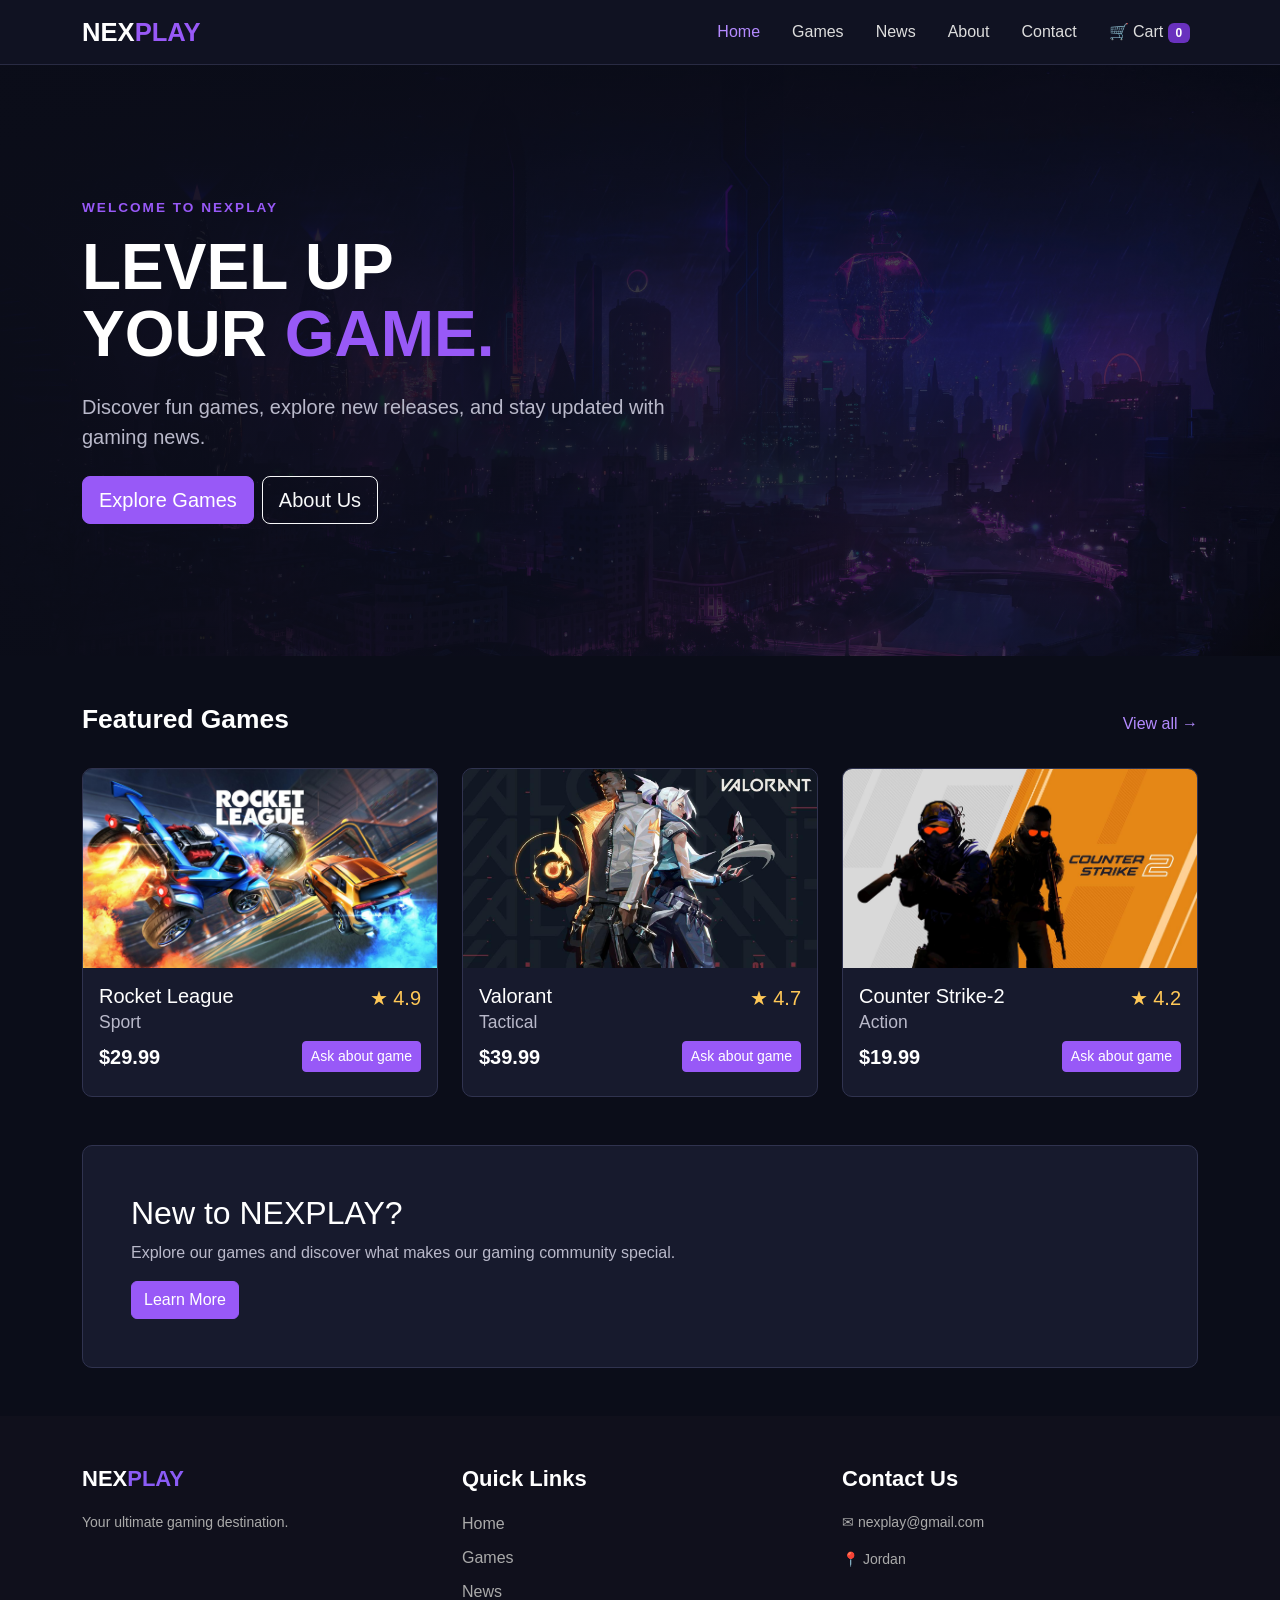
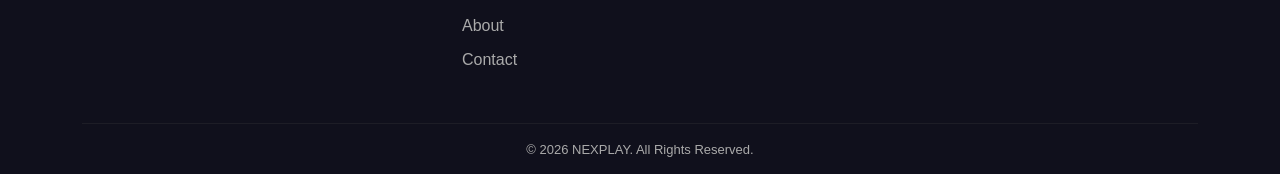
<file: index.html>
<!doctype html>
<html lang="en">
  <head>
    <meta charset="UTF-8" />
    <meta name="viewport" content="width=device-width, initial-scale=1" />
    <title>Home | NEXPLAY</title>
    <link
      href="https://cdn.jsdelivr.net/npm/bootstrap@5.3.3/dist/css/bootstrap.min.css"
      rel="stylesheet"
    />
    <link rel="stylesheet" href="css/style.css" />
  </head>
  <body>
    <header>
      <nav class="navbar navbar-expand-lg navbar-dark site-nav">
        <div class="container">
          <a class="navbar-brand fw-bold" href="index.html"
            >NEX<span>PLAY</span></a
          ><button
            class="navbar-toggler"
            type="button"
            data-bs-toggle="collapse"
            data-bs-target="#siteMenu"
            aria-controls="siteMenu"
            aria-expanded="false"
            aria-label="Toggle navigation"
          >
            <span class="navbar-toggler-icon"></span>
          </button>
          <div class="collapse navbar-collapse" id="siteMenu">
            <ul class="navbar-nav ms-auto gap-lg-3">
              <li class="nav-item">
                <a class="nav-link active" href="index.html">Home</a>
              </li>
              <li class="nav-item">
                <a class="nav-link" href="games.html">Games</a>
              </li>
              <li class="nav-item">
                <a class="nav-link" href="news.html">News</a>
              </li>
              <li class="nav-item">
                <a class="nav-link" href="about.html">About</a>
              </li>
              <li class="nav-item">
                <a class="nav-link" href="contact.html">Contact</a>
              </li>
              <li class="nav-item">
                <a class="nav-link" href="cart.html"><span aria-hidden="true">🛒</span> Cart <span id="cartCount" class="badge cart-badge" aria-live="polite">0</span></a>
              </li>
            </ul>
          </div>
        </div>
      </nav>
    </header>
    <main>
      <section class="hero">
        <div class="container py-5">
          <div class="row align-items-center min-vh-50">
            <div class="col-lg-7 py-5">
              <p class="eyebrow">WELCOME TO NEXPLAY</p>
              <h1 class="display-3 fw-bold">
                LEVEL UP<br />YOUR <span class="purple">GAME.</span>
              </h1>
              <p class="lead muted my-4">
                Discover fun games, explore new releases, and stay updated with
                gaming news.
              </p>
              <a class="btn btn-purple btn-lg me-2" href="games.html"
                >Explore Games</a
              ><a class="btn btn-outline-light btn-lg" href="about.html"
                >About Us</a
              >
            </div>
          </div>
        </div>
      </section>
      <section class="container py-5">
        <div class="section-heading">
          <h2>Featured Games</h2>
          <a href="games.html">View all →</a>
        </div>
        <div class="row g-4">
          <div class="col-sm-6 col-lg-4">
            <h5 class="card game-card h-100">
              <img
                src="images/rocket league.jpeg"
                class="card-img-top"
                alt="Rocket League"
              />
              <div class="card-body">
                <div class="d-flex justify-content-between align-items-center">
                  <h3 class="h5 card-title mb-1">Rocket League</h3>
                  <span class="rating">★ 4.9</span>
                </div>
                <p class="muted small mb-2">Sport</p>
                <div class="d-flex justify-content-between align-items-center">
                  <strong>$29.99</strong
                  ><a href="contact.html" class="btn btn-sm btn-purple"
                    >Ask about game</a
                  >
                </div>
              </div>
            </h5>
          </div>
          <div class="col-sm-6 col-lg-4">
            <h5 class="card game-card h-100">
              <img
                src="images/valorant.jpeg"
                class="card-img-top"
                alt="Valorant"
              />
              <div class="card-body">
                <div class="d-flex justify-content-between align-items-center">
                  <h3 class="h5 card-title mb-1">Valorant</h3>
                  <span class="rating">★ 4.7</span>
                </div>
                <p class="muted small mb-2">Tactical</p>
                <div class="d-flex justify-content-between align-items-center">
                  <strong>$39.99</strong
                  ><a href="contact.html" class="btn btn-sm btn-purple"
                    >Ask about game</a
                  >
                </div>
              </div>
            </h5>
          </div>
          <div class="col-sm-6 col-lg-4">
            <h5 class="card game-card h-100">
              <img
                src="images/Cs-2.jpeg"
                class="card-img-top"
                alt="Counter Strike-2"
              />
              <div class="card-body">
                <div class="d-flex justify-content-between align-items-center">
                  <h3 class="h5 card-title mb-1">Counter Strike-2</h3>
                  <span class="rating">★ 4.2</span>
                </div>
                <p class="muted small mb-2">Action</p>
                <div class="d-flex justify-content-between align-items-center">
                  <strong>$19.99</strong
                  ><a href="contact.html" class="btn btn-sm btn-purple"
                    >Ask about game</a
                  >
                </div>
              </div>
            </h5>
          </div>
        </div>
      </section>
      <section class="container pb-5">
        <div class="info-banner p-4 p-md-5">
          <h2>New to NEXPLAY?</h2>
          <p class="muted">
            Explore our games and discover what makes our gaming community
            special.
          </p>
          <a class="btn btn-purple" href="about.html">Learn More</a>
        </div>
      </section>
    </main>
    <footer class="footer">
      <div class="container">
        <div class="row gy-4">
          <div class="col-md-4">
            <h3>NEX<span>PLAY</span></h3>
            <p>Your ultimate gaming destination.</p>

            <div class="social-icons">
              <a href="#" aria-label="Facebook">
                <i class="fa-brands fa-facebook-f"></i>
              </a>
              <a href="#" aria-label="Instagram">
                <i class="fa-brands fa-instagram"></i>
              </a>
              <a href="#" aria-label="YouTube">
                <i class="fa-brands fa-youtube"></i>
              </a>
            </div>
          </div>

          <div class="col-md-4">
            <h3>Quick Links</h3>
            <ul>
              <li><a href="index.html">Home</a></li>
              <li><a href="games.html">Games</a></li>
              <li><a href="news.html">News</a></li>
              <li><a href="about.html">About</a></li>
              <li><a href="contact.html">Contact</a></li>
            </ul>
          </div>

          <div class="col-md-4">
            <h3>Contact Us</h3>
            <p>✉ nexplay@gmail.com</p>
            <p>📍 Jordan</p>
          </div>
        </div>
        <hr />
        <p class="copyright">© 2026 NEXPLAY. All Rights Reserved.</p>
      </div>
    </footer>
    <script src="https://cdn.jsdelivr.net/npm/bootstrap@5.3.3/dist/js/bootstrap.bundle.min.js"></script>
    <script src="js/cart.js"></script>
  </body>
</html>
</file>
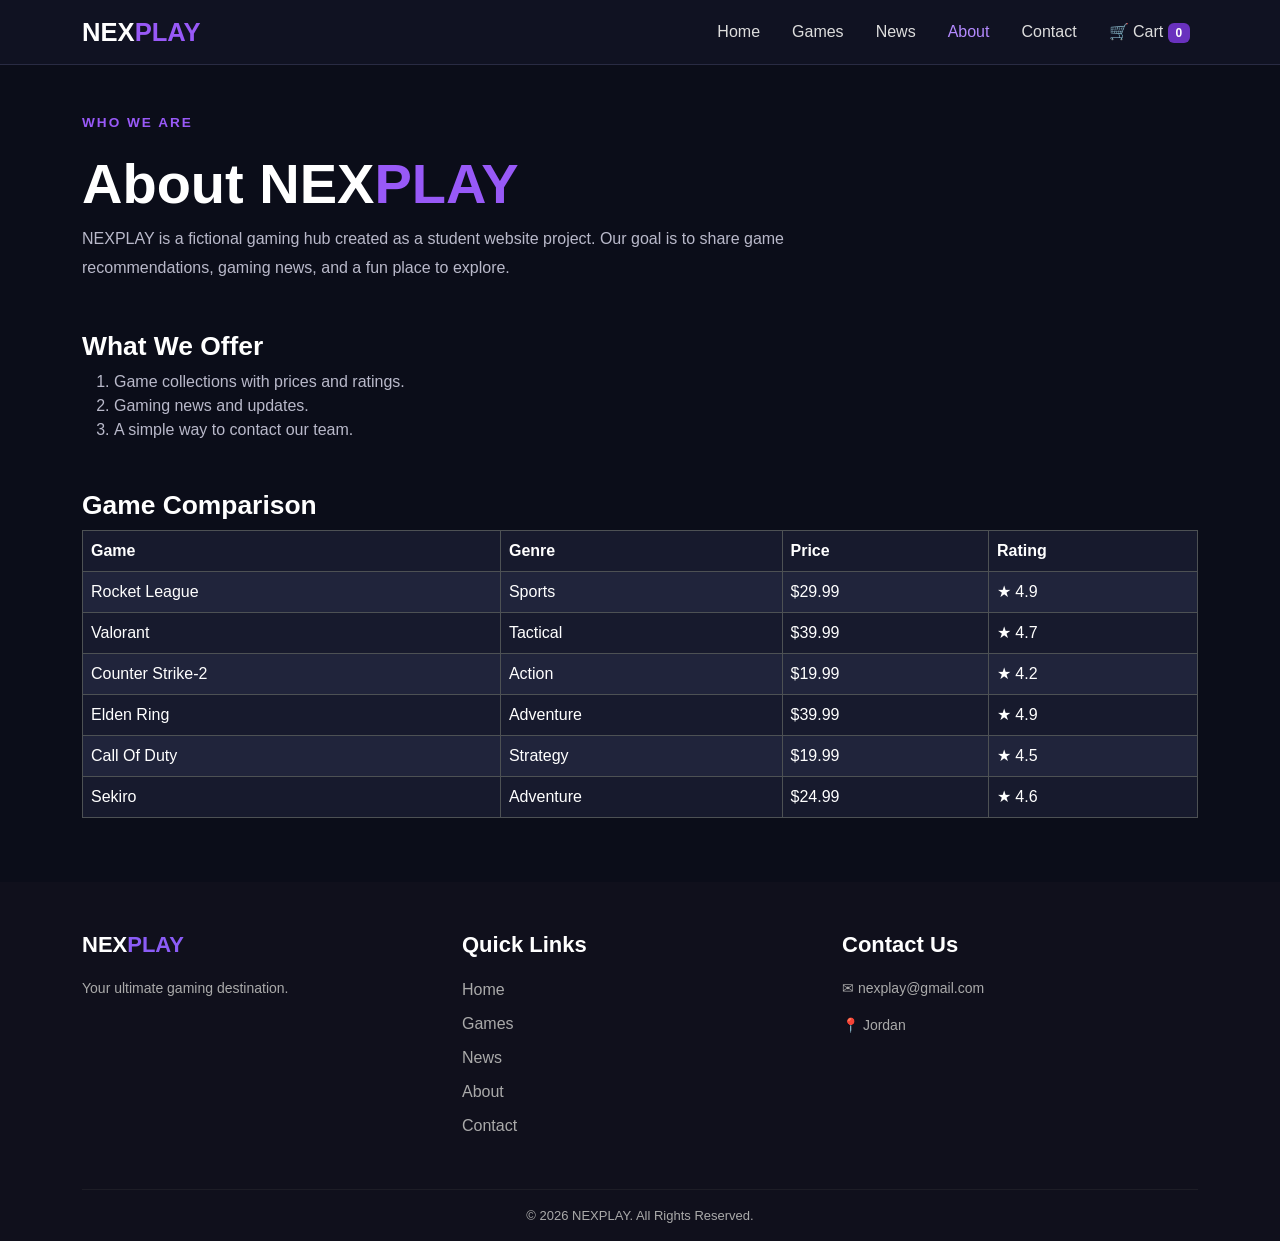
<file: about.html>
<!doctype html>
<html lang="en">
  <head>
    <meta charset="UTF-8" />
    <meta name="viewport" content="width=device-width, initial-scale=1" />
    <title>About | NEXPLAY</title>
    <link
      href="https://cdn.jsdelivr.net/npm/bootstrap@5.3.3/dist/css/bootstrap.min.css"
      rel="stylesheet"
    />
    <link rel="stylesheet" href="css/style.css" />
  </head>
  <body>
    <header>
      <nav class="navbar navbar-expand-lg navbar-dark site-nav">
        <div class="container">
          <a class="navbar-brand fw-bold" href="index.html"
            >NEX<span>PLAY</span></a
          ><button
            class="navbar-toggler"
            type="button"
            data-bs-toggle="collapse"
            data-bs-target="#siteMenu"
            aria-controls="siteMenu"
            aria-expanded="false"
            aria-label="Toggle navigation"
          >
            <span class="navbar-toggler-icon"></span>
          </button>
          <div class="collapse navbar-collapse" id="siteMenu">
            <ul class="navbar-nav ms-auto gap-lg-3">
              <li class="nav-item">
                <a class="nav-link" href="index.html">Home</a>
              </li>
              <li class="nav-item">
                <a class="nav-link" href="games.html">Games</a>
              </li>
              <li class="nav-item">
                <a class="nav-link" href="news.html">News</a>
              </li>
              <li class="nav-item">
                <a class="nav-link active" href="about.html">About</a>
              </li>
              <li class="nav-item">
                <a class="nav-link" href="contact.html">Contact</a>
              </li>
              <li class="nav-item">
                <a class="nav-link" href="cart.html"><span aria-hidden="true">🛒</span> Cart <span id="cartCount" class="badge cart-badge" aria-live="polite">0</span></a>
              </li>
            </ul>
          </div>
        </div>
      </nav>
    </header>
    <main>
      <section class="container py-5">
        <p class="eyebrow">WHO WE ARE</p>
        <h1 class="page-title">About NEX<span class="purple">PLAY</span></h1>
        <p class="muted about-text">
          NEXPLAY is a fictional gaming hub created as a student website
          project. Our goal is to share game recommendations, gaming news, and a
          fun place to explore.
        </p>
        <h2 class="section-title mt-5">What We Offer</h2>
        <ol class="muted">
          <li>Game collections with prices and ratings.</li>
          <li>Gaming news and updates.</li>
          <li>A simple way to contact our team.</li>
        </ol>
        <h2 class="section-title mt-5">Game Comparison</h2>
        <div class="table-responsive">
          <table
            class="table table-dark table-striped table-bordered align-middle"
          >
            <thead>
              <tr>
                <th scope="col">Game</th>
                <th scope="col">Genre</th>
                <th scope="col">Price</th>
                <th scope="col">Rating</th>
              </tr>
            </thead>
            <tbody>
              <tr>
                <td>Rocket League</td>
                <td>Sports</td>
                <td>$29.99</td>
                <td>★ 4.9</td>
              </tr>
              <tr>
                <td>Valorant</td>
                <td>Tactical</td>
                <td>$39.99</td>
                <td>★ 4.7</td>
              </tr>
              <tr>
                <td>Counter Strike-2</td>
                <td>Action</td>
                <td>$19.99</td>
                <td>★ 4.2</td>
              </tr>
              <tr>
                <td>Elden Ring</td>
                <td>Adventure</td>
                <td>$39.99</td>
                <td>★ 4.9</td>
              </tr>
              <tr>
                <td>Call Of Duty</td>
                <td>Strategy</td>
                <td>$19.99</td>
                <td>★ 4.5</td>
              </tr>
              <tr>
                <td>Sekiro</td>
                <td>Adventure</td>
                <td>$24.99</td>
                <td>★ 4.6</td>
              </tr>
            </tbody>
          </table>
        </div>
      </section>
    </main>
    <footer class="footer">
      <div class="container">
        <div class="row gy-4">
          <div class="col-md-4">
            <h3>NEX<span>PLAY</span></h3>
            <p>Your ultimate gaming destination.</p>

            <div class="social-icons">
              <a href="#" aria-label="Facebook">
                <i class="fa-brands fa-facebook-f"></i>
              </a>
              <a href="#" aria-label="Instagram">
                <i class="fa-brands fa-instagram"></i>
              </a>
              <a href="#" aria-label="YouTube">
                <i class="fa-brands fa-youtube"></i>
              </a>
            </div>
          </div>

          <div class="col-md-4">
            <h3>Quick Links</h3>
            <ul>
              <li><a href="index.html">Home</a></li>
              <li><a href="games.html">Games</a></li>
              <li><a href="news.html">News</a></li>
              <li><a href="about.html">About</a></li>
              <li><a href="contact.html">Contact</a></li>
            </ul>
          </div>

          <div class="col-md-4">
            <h3>Contact Us</h3>
            <p>✉ nexplay@gmail.com</p>
            <p>📍 Jordan</p>
          </div>
        </div>
        <hr />
        <p class="copyright">© 2026 NEXPLAY. All Rights Reserved.</p>
      </div>
    </footer>
    <script src="https://cdn.jsdelivr.net/npm/bootstrap@5.3.3/dist/js/bootstrap.bundle.min.js"></script>
    <script src="js/cart.js"></script>
  </body>
</html>
</file>
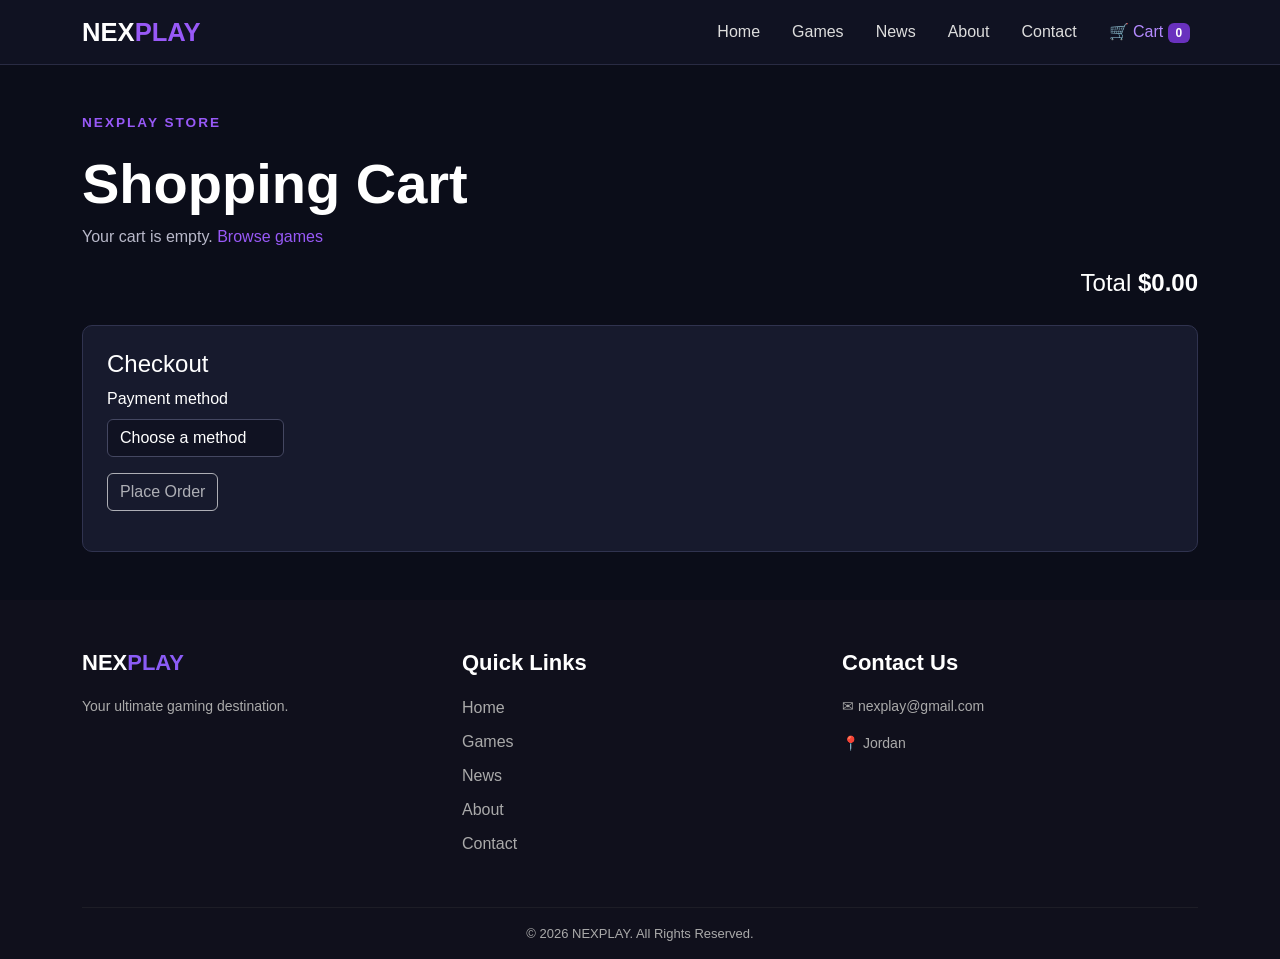
<file: cart.html>
<!doctype html>
<html lang="en">
  <head>
    <meta charset="UTF-8" />
    <meta name="viewport" content="width=device-width, initial-scale=1" />
    <title>Cart | NEXPLAY</title>
    <link
      href="https://cdn.jsdelivr.net/npm/bootstrap@5.3.3/dist/css/bootstrap.min.css"
      rel="stylesheet"
    />
    <link rel="stylesheet" href="css/style.css" />
  </head>
  <body>
    <header>
      <nav class="navbar navbar-expand-lg navbar-dark site-nav">
        <div class="container">
          <a class="navbar-brand fw-bold" href="index.html"
            >NEX<span>PLAY</span></a
          ><button
            class="navbar-toggler"
            type="button"
            data-bs-toggle="collapse"
            data-bs-target="#siteMenu"
            aria-controls="siteMenu"
            aria-expanded="false"
            aria-label="Toggle navigation"
          >
            <span class="navbar-toggler-icon"></span>
          </button>
          <div class="collapse navbar-collapse" id="siteMenu">
            <ul class="navbar-nav ms-auto gap-lg-3">
              <li class="nav-item">
                <a class="nav-link" href="index.html">Home</a>
              </li>
              <li class="nav-item">
                <a class="nav-link" href="games.html">Games</a>
              </li>
              <li class="nav-item">
                <a class="nav-link" href="news.html">News</a>
              </li>
              <li class="nav-item">
                <a class="nav-link" href="about.html">About</a>
              </li>
              <li class="nav-item">
                <a class="nav-link" href="contact.html">Contact</a>
              </li>
              <li class="nav-item">
                <a class="nav-link active" href="cart.html" aria-current="page"><span aria-hidden="true">🛒</span> Cart <span id="cartCount" class="badge cart-badge" aria-live="polite">0</span></a>
              </li>
            </ul>
          </div>
        </div>
      </nav>
    </header>
    <main class="container py-5">
      <p class="eyebrow">NEXPLAY STORE</p>
      <h1 class="page-title">Shopping Cart</h1>
      <p id="emptyCart" class="muted">Your cart is empty. <a class="purple" href="games.html">Browse games</a></p>

      <div class="table-responsive info-card mt-4" id="cartTable" hidden>
        <table class="table table-dark table-striped align-middle mb-0">
          <caption class="visually-hidden">Games in your shopping cart</caption>
          <thead>
            <tr>
              <th scope="col">Game</th>
              <th scope="col">Price</th>
              <th scope="col">Qty</th>
              <th scope="col">Subtotal</th>
              <th scope="col">Action</th>
            </tr>
          </thead>
          <tbody id="cartItems"></tbody>
        </table>
      </div>
      <p class="text-end fs-4 mt-3">Total <strong id="cartTotal" aria-live="polite">$0.00</strong></p>

      <form id="checkoutForm" class="contact-form p-4 mt-4">
        <h2 class="h4">Checkout</h2>
        <label for="paymentMethod" class="form-label">Payment method</label>
        <select id="paymentMethod" class="form-select w-auto mb-3" required>
          <option value="">Choose a method</option>
          <option value="Visa">Visa</option>
          <option value="Mastercard">Mastercard</option>
          <option value="PayPal">PayPal</option>
        </select>
        <button class="btn btn-purple" type="submit" disabled>Place Order</button>
        <p id="orderStatus" class="mt-3 mb-0" role="status"></p>
      </form>
    </main>
    <footer class="footer">
      <div class="container">
        <div class="row gy-4">
          <div class="col-md-4">
            <h3>NEX<span>PLAY</span></h3>
            <p>Your ultimate gaming destination.</p>

            <div class="social-icons">
              <a href="#" aria-label="Facebook">
                <i class="fa-brands fa-facebook-f"></i>
              </a>
              <a href="#" aria-label="Instagram">
                <i class="fa-brands fa-instagram"></i>
              </a>
              <a href="#" aria-label="YouTube">
                <i class="fa-brands fa-youtube"></i>
              </a>
            </div>
          </div>

          <div class="col-md-4">
            <h3>Quick Links</h3>
            <ul>
              <li><a href="index.html">Home</a></li>
              <li><a href="games.html">Games</a></li>
              <li><a href="news.html">News</a></li>
              <li><a href="about.html">About</a></li>
              <li><a href="contact.html">Contact</a></li>
            </ul>
          </div>

          <div class="col-md-4">
            <h3>Contact Us</h3>
            <p>✉ nexplay@gmail.com</p>
            <p>📍 Jordan</p>
          </div>
        </div>
        <hr />
        <p class="copyright">© 2026 NEXPLAY. All Rights Reserved.</p>
      </div>
    </footer>
    <script src="https://cdn.jsdelivr.net/npm/bootstrap@5.3.3/dist/js/bootstrap.bundle.min.js"></script>
    <script src="js/cart.js"></script>
  </body>
</html>
</file>
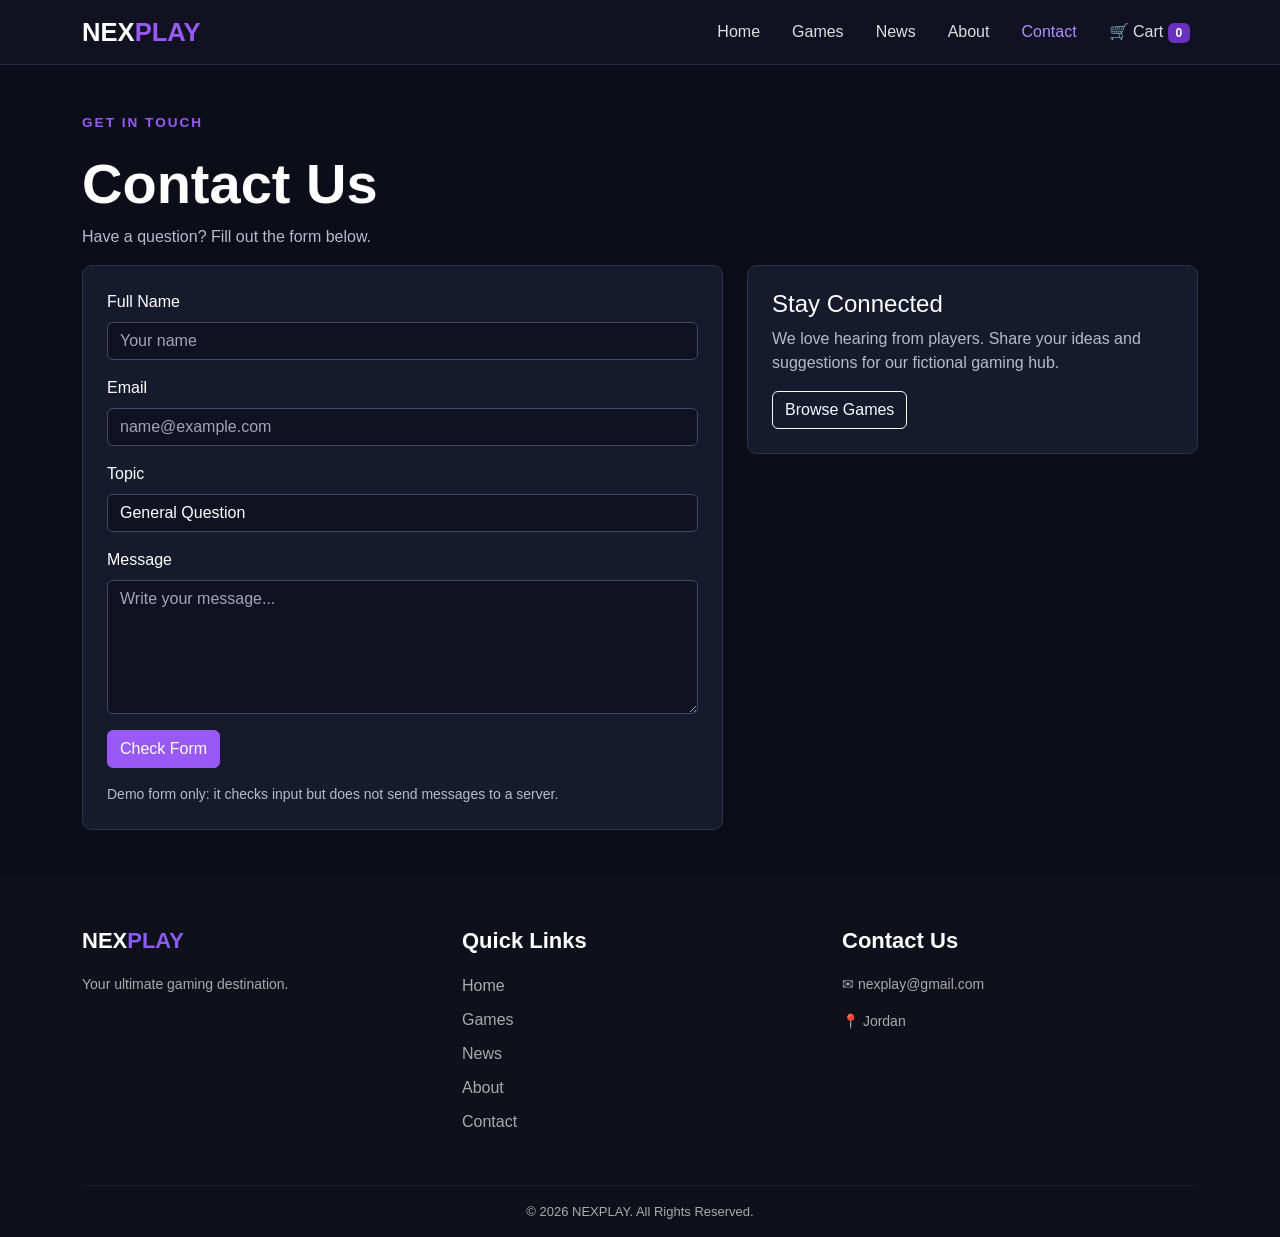
<file: contact.html>
<!doctype html>
<html lang="en">
  <head>
    <meta charset="UTF-8" />
    <meta name="viewport" content="width=device-width, initial-scale=1" />
    <title>Contact | NEXPLAY</title>
    <link
      href="https://cdn.jsdelivr.net/npm/bootstrap@5.3.3/dist/css/bootstrap.min.css"
      rel="stylesheet"
    />
    <link rel="stylesheet" href="css/style.css" />
  </head>
  <body>
    <header>
      <nav class="navbar navbar-expand-lg navbar-dark site-nav">
        <div class="container">
          <a class="navbar-brand fw-bold" href="index.html"
            >NEX<span>PLAY</span></a
          ><button
            class="navbar-toggler"
            type="button"
            data-bs-toggle="collapse"
            data-bs-target="#siteMenu"
            aria-controls="siteMenu"
            aria-expanded="false"
            aria-label="Toggle navigation"
          >
            <span class="navbar-toggler-icon"></span>
          </button>
          <div class="collapse navbar-collapse" id="siteMenu">
            <ul class="navbar-nav ms-auto gap-lg-3">
              <li class="nav-item">
                <a class="nav-link" href="index.html">Home</a>
              </li>
              <li class="nav-item">
                <a class="nav-link" href="games.html">Games</a>
              </li>
              <li class="nav-item">
                <a class="nav-link" href="news.html">News</a>
              </li>
              <li class="nav-item">
                <a class="nav-link" href="about.html">About</a>
              </li>
              <li class="nav-item">
                <a class="nav-link active" href="contact.html">Contact</a>
              </li>
              <li class="nav-item">
                <a class="nav-link" href="cart.html"><span aria-hidden="true">🛒</span> Cart <span id="cartCount" class="badge cart-badge" aria-live="polite">0</span></a>
              </li>
            </ul>
          </div>
        </div>
      </nav>
    </header>
    <main>
      <section class="container py-5">
        <p class="eyebrow">GET IN TOUCH</p>
        <h1 class="page-title">Contact Us</h1>
        <p class="muted">Have a question? Fill out the form below.</p>
        <div class="row">
          <div class="col-lg-7">
            <form class="contact-form p-4" action="#" method="get">
              <div class="mb-3">
                <label for="fullName" class="form-label">Full Name</label
                ><input
                  id="fullName"
                  name="name"
                  type="text"
                  class="form-control"
                  placeholder="Your name"
                  required
                />
              </div>
              <div class="mb-3">
                <label for="email" class="form-label">Email</label
                ><input
                  id="email"
                  name="email"
                  type="email"
                  class="form-control"
                  placeholder="name@example.com"
                  required
                />
              </div>
              <div class="mb-3">
                <label for="topic" class="form-label">Topic</label
                ><select id="topic" name="topic" class="form-select">
                  <option>General Question</option>
                  <option>Game Suggestion</option>
                  <option>Feedback</option>
                </select>
              </div>
              <div class="mb-3">
                <label for="message" class="form-label">Message</label
                ><textarea
                  id="message"
                  name="message"
                  rows="5"
                  class="form-control"
                  placeholder="Write your message..."
                  required
                ></textarea>
              </div>
              <button type="submit" class="btn btn-purple">Check Form</button>
              <p class="muted small mt-3 mb-0">
                Demo form only: it checks input but does not send messages to a
                server.
              </p>
            </form>
          </div>
          <div class="col-lg-5 mt-4 mt-lg-0">
            <div class="info-banner p-4">
              <h2 class="h4">Stay Connected</h2>
              <p class="muted">
                We love hearing from players. Share your ideas and suggestions
                for our fictional gaming hub.
              </p>
              <a href="games.html" class="btn btn-outline-light"
                >Browse Games</a
              >
            </div>
          </div>
        </div>
      </section>
    </main>
    <footer class="footer">
      <div class="container">
        <div class="row gy-4">
          <div class="col-md-4">
            <h3>NEX<span>PLAY</span></h3>
            <p>Your ultimate gaming destination.</p>

            <div class="social-icons">
              <a href="#" aria-label="Facebook">
                <i class="fa-brands fa-facebook-f"></i>
              </a>
              <a href="#" aria-label="Instagram">
                <i class="fa-brands fa-instagram"></i>
              </a>
              <a href="#" aria-label="YouTube">
                <i class="fa-brands fa-youtube"></i>
              </a>
            </div>
          </div>

          <div class="col-md-4">
            <h3>Quick Links</h3>
            <ul>
              <li><a href="index.html">Home</a></li>
              <li><a href="games.html">Games</a></li>
              <li><a href="news.html">News</a></li>
              <li><a href="about.html">About</a></li>
              <li><a href="contact.html">Contact</a></li>
            </ul>
          </div>

          <div class="col-md-4">
            <h3>Contact Us</h3>
            <p>✉ nexplay@gmail.com</p>
            <p>📍 Jordan</p>
          </div>
        </div>
        <hr />
        <p class="copyright">© 2026 NEXPLAY. All Rights Reserved.</p>
      </div>
    </footer>
    <script src="https://cdn.jsdelivr.net/npm/bootstrap@5.3.3/dist/js/bootstrap.bundle.min.js"></script>
    <script src="js/cart.js"></script>
  </body>
</html>
</file>
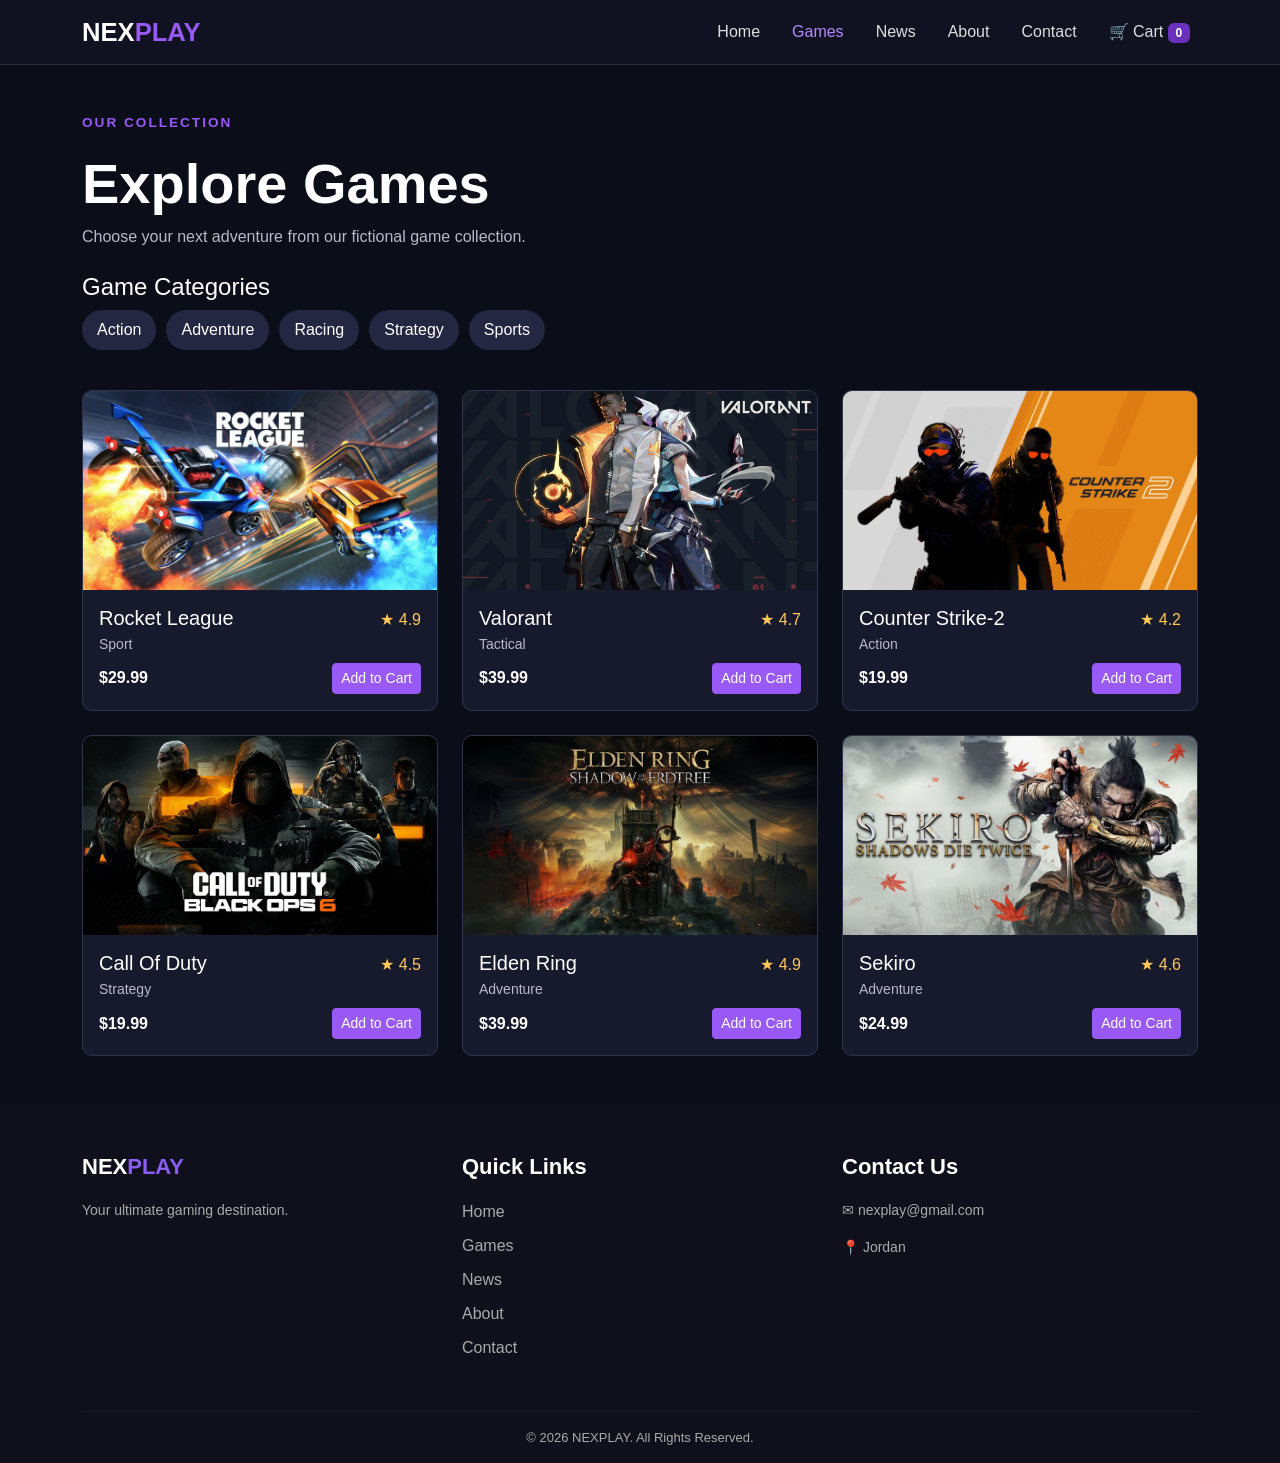
<file: games.html>
<!doctype html>
<html lang="en">
  <head>
    <meta charset="UTF-8" />
    <meta name="viewport" content="width=device-width, initial-scale=1" />
    <title>Games | NEXPLAY</title>
    <link
      href="https://cdn.jsdelivr.net/npm/bootstrap@5.3.3/dist/css/bootstrap.min.css"
      rel="stylesheet"
    />
    <link rel="stylesheet" href="css/style.css" />
  </head>
  <body>
    <header>
      <nav class="navbar navbar-expand-lg navbar-dark site-nav">
        <div class="container">
          <a class="navbar-brand fw-bold" href="index.html"
            >NEX<span>PLAY</span></a
          ><button
            class="navbar-toggler"
            type="button"
            data-bs-toggle="collapse"
            data-bs-target="#siteMenu"
            aria-controls="siteMenu"
            aria-expanded="false"
            aria-label="Toggle navigation"
          >
            <span class="navbar-toggler-icon"></span>
          </button>
          <div class="collapse navbar-collapse" id="siteMenu">
            <ul class="navbar-nav ms-auto gap-lg-3">
              <li class="nav-item">
                <a class="nav-link" href="index.html">Home</a>
              </li>
              <li class="nav-item">
                <a class="nav-link active" href="games.html">Games</a>
              </li>
              <li class="nav-item">
                <a class="nav-link" href="news.html">News</a>
              </li>
              <li class="nav-item">
                <a class="nav-link" href="about.html">About</a>
              </li>
              <li class="nav-item">
                <a class="nav-link" href="contact.html">Contact</a>
              </li>
              <li class="nav-item">
                <a class="nav-link" href="cart.html"><span aria-hidden="true">🛒</span> Cart <span id="cartCount" class="badge cart-badge" aria-live="polite">0</span></a>
              </li>
            </ul>
          </div>
        </div>
      </nav>
    </header>
    <main>
      <section class="container py-5">
        <p class="eyebrow">OUR COLLECTION</p>
        <h1 class="page-title">Explore Games</h1>
        <p class="muted">
          Choose your next adventure from our fictional game collection.
        </p>
        <h2 class="h4 mt-4">Game Categories</h2>
        <ul class="category-list">
          <li>Action</li>
          <li>Adventure</li>
          <li>Racing</li>
          <li>Strategy</li>
          <li>Sports</li>
        </ul>
        <p id="cartNotice" class="visually-hidden" role="status"></p>
        <div class="row g-4 mt-2">
          <div class="col-sm-6 col-lg-4">
            <article class="card game-card h-100">
              <img
                src="images/rocket league.jpeg"
                class="card-img-top"
                alt="Rocket League"
              />
              <div class="card-body">
                <div class="d-flex justify-content-between align-items-center">
                  <h3 class="h5 card-title mb-1">Rocket League</h3>
                  <span class="rating">★ 4.9</span>
                </div>
                <p class="muted small mb-2">Sport</p>
                <div class="d-flex justify-content-between align-items-center">
                  <strong>$29.99</strong>
                  <button type="button" class="btn btn-sm btn-purple" data-game-id="rocket-league" data-price="2999">Add to Cart</button>
                </div>
              </div>
            </article>
          </div>
          <div class="col-sm-6 col-lg-4">
            <article class="card game-card h-100">
              <img
                src="images/valorant.jpeg"
                class="card-img-top"
                alt="Valorant"
              />
              <div class="card-body">
                <div class="d-flex justify-content-between align-items-center">
                  <h3 class="h5 card-title mb-1">Valorant</h3>
                  <span class="rating">★ 4.7</span>
                </div>
                <p class="muted small mb-2">Tactical</p>
                <div class="d-flex justify-content-between align-items-center">
                  <strong>$39.99</strong>
                  <button type="button" class="btn btn-sm btn-purple" data-game-id="valorant" data-price="3999">Add to Cart</button>
                </div>
              </div>
            </article>
          </div>
          <div class="col-sm-6 col-lg-4">
            <article class="card game-card h-100">
              <img
                src="images/Cs-2.jpeg"
                class="card-img-top"
                alt="Counter Strike-2"
              />
              <div class="card-body">
                <div class="d-flex justify-content-between align-items-center">
                  <h3 class="h5 card-title mb-1">Counter Strike-2</h3>
                  <span class="rating">★ 4.2</span>
                </div>
                <p class="muted small mb-2">Action</p>
                <div class="d-flex justify-content-between align-items-center">
                  <strong>$19.99</strong>
                  <button type="button" class="btn btn-sm btn-purple" data-game-id="counter-strike-2" data-price="1999">Add to Cart</button>
                </div>
              </div>
            </article>
          </div>
          <div class="col-sm-6 col-lg-4">
            <article class="card game-card h-100">
              <img
                src="images/cod.jpeg"
                class="card-img-top"
                alt="Call Of Duty"
              />
              <div class="card-body">
                <div class="d-flex justify-content-between align-items-center">
                  <h3 class="h5 card-title mb-1">Call Of Duty</h3>
                  <span class="rating">★ 4.5</span>
                </div>
                <p class="muted small mb-2">Strategy</p>
                <div class="d-flex justify-content-between align-items-center">
                  <strong>$19.99</strong>
                  <button type="button" class="btn btn-sm btn-purple" data-game-id="call-of-duty" data-price="1999">Add to Cart</button>
                </div>
              </div>
            </article>
          </div>
          <div class="col-sm-6 col-lg-4">
            <article class="card game-card h-100">
              <img
                src="images/elden.jpeg"
                class="card-img-top"
                alt="Elden Ring"
              />
              <div class="card-body">
                <div class="d-flex justify-content-between align-items-center">
                  <h3 class="h5 card-title mb-1">Elden Ring</h3>
                  <span class="rating">★ 4.9</span>
                </div>
                <p class="muted small mb-2">Adventure</p>
                <div class="d-flex justify-content-between align-items-center">
                  <strong>$39.99</strong>
                  <button type="button" class="btn btn-sm btn-purple" data-game-id="elden-ring" data-price="3999">Add to Cart</button>
                </div>
              </div>
            </article>
          </div>
          <div class="col-sm-6 col-lg-4">
            <article class="card game-card h-100">
              <img
                src="images/sekiro.jpeg"
                class="card-img-top"
                alt="Sekiro"
              />
              <div class="card-body">
                <div class="d-flex justify-content-between align-items-center">
                  <h3 class="h5 card-title mb-1">Sekiro</h3>
                  <span class="rating">★ 4.6</span>
                </div>
                <p class="muted small mb-2">Adventure</p>
                <div class="d-flex justify-content-between align-items-center">
                  <strong>$24.99</strong>
                  <button type="button" class="btn btn-sm btn-purple" data-game-id="sekiro" data-price="2499">Add to Cart</button>
                </div>
              </div>
            </article>
          </div>
        </div>
      </section>
    </main>
    <footer class="footer">
      <div class="container">
        <div class="row gy-4">
          <div class="col-md-4">
            <h3>NEX<span>PLAY</span></h3>
            <p>Your ultimate gaming destination.</p>

            <div class="social-icons">
              <a href="#" aria-label="Facebook">
                <i class="fa-brands fa-facebook-f"></i>
              </a>
              <a href="#" aria-label="Instagram">
                <i class="fa-brands fa-instagram"></i>
              </a>
              <a href="#" aria-label="YouTube">
                <i class="fa-brands fa-youtube"></i>
              </a>
            </div>
          </div>

          <div class="col-md-4">
            <h3>Quick Links</h3>
            <ul>
              <li><a href="index.html">Home</a></li>
              <li><a href="games.html">Games</a></li>
              <li><a href="news.html">News</a></li>
              <li><a href="about.html">About</a></li>
              <li><a href="contact.html">Contact</a></li>
            </ul>
          </div>

          <div class="col-md-4">
            <h3>Contact Us</h3>
            <p>✉ nexplay@gmail.com</p>
            <p>📍 Jordan</p>
          </div>
        </div>
        <hr />
        <p class="copyright">© 2026 NEXPLAY. All Rights Reserved.</p>
      </div>
    </footer>
    <script src="https://cdn.jsdelivr.net/npm/bootstrap@5.3.3/dist/js/bootstrap.bundle.min.js"></script>
    <script src="js/cart.js"></script>
  </body>
</html>
</file>
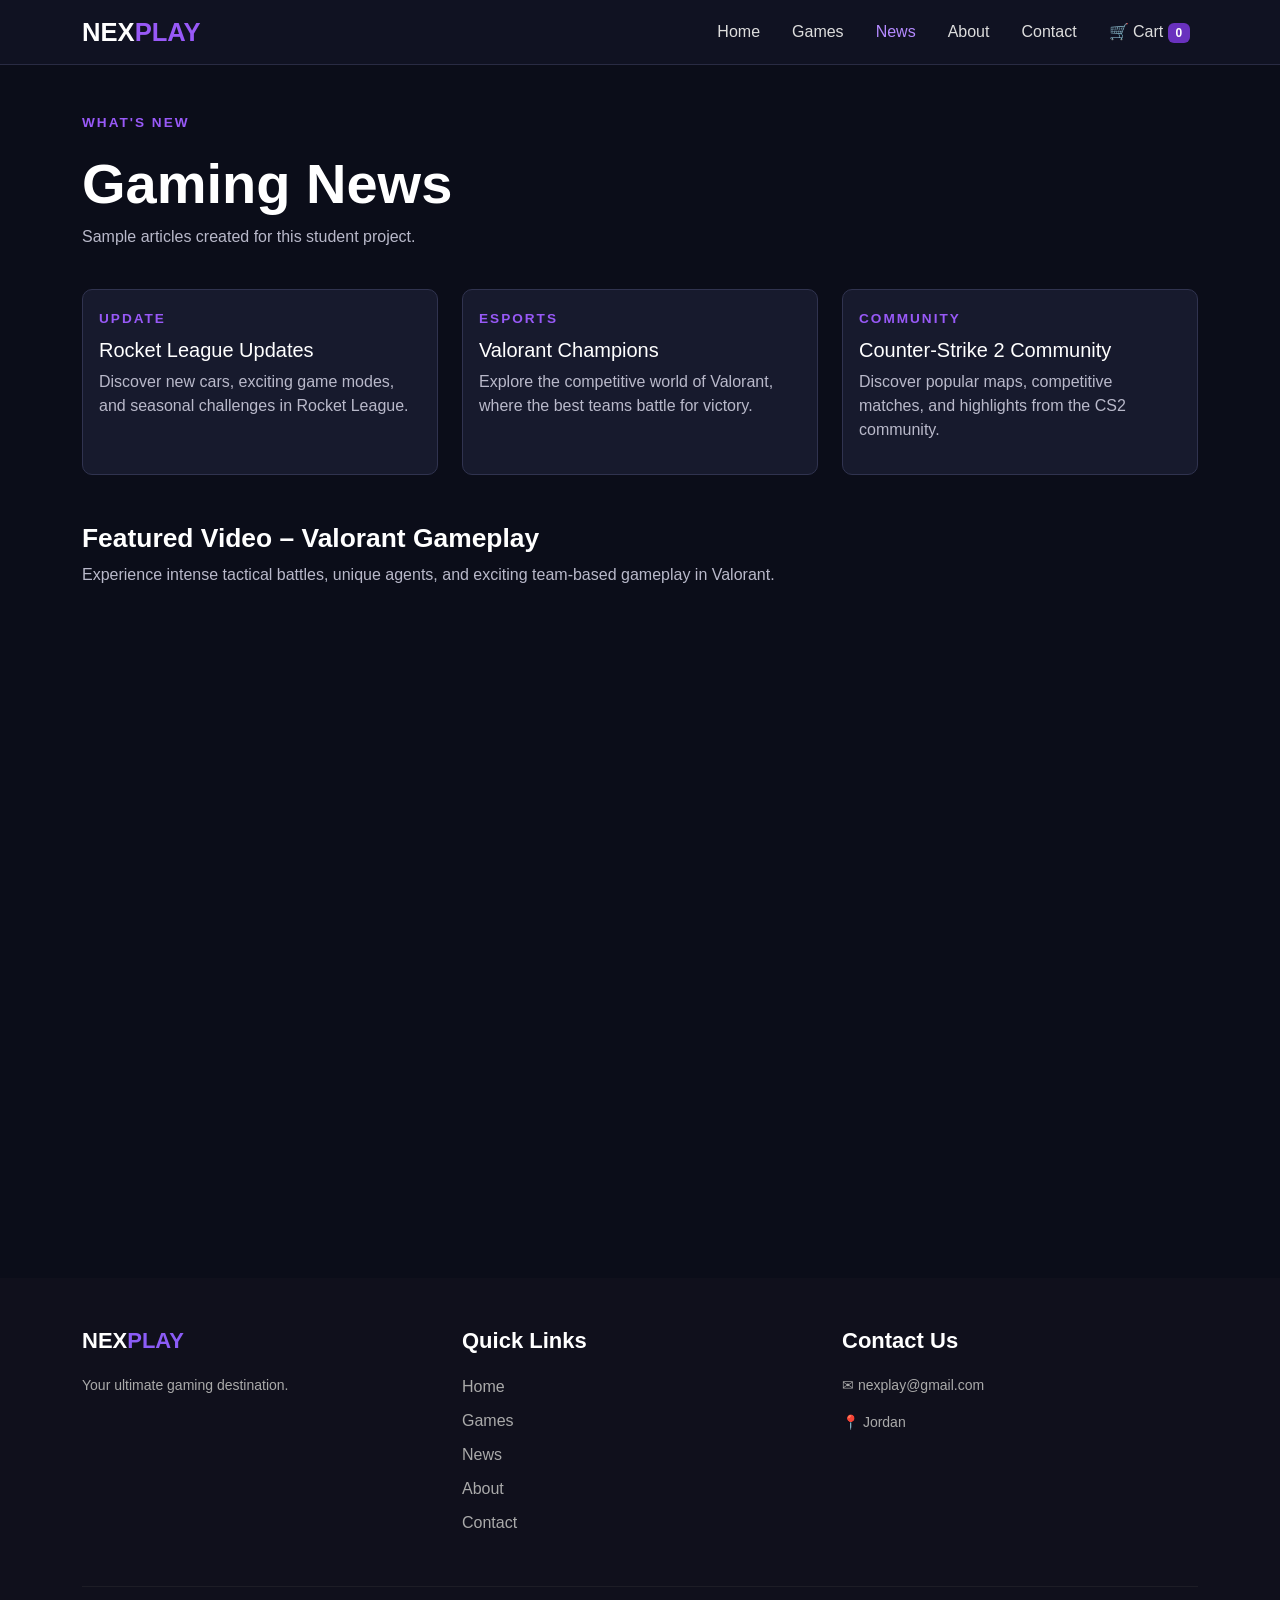
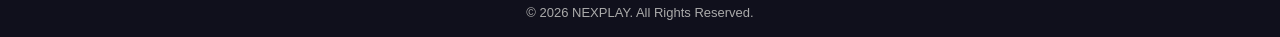
<file: news.html>
<!doctype html>
<html lang="en">
  <head>
    <meta charset="UTF-8" />
    <meta name="viewport" content="width=device-width, initial-scale=1" />
    <title>News | NEXPLAY</title>
    <link
      href="https://cdn.jsdelivr.net/npm/bootstrap@5.3.3/dist/css/bootstrap.min.css"
      rel="stylesheet"
    />
    <link rel="stylesheet" href="css/style.css" />
  </head>
  <body>
    <header>
      <nav class="navbar navbar-expand-lg navbar-dark site-nav">
        <div class="container">
          <a class="navbar-brand fw-bold" href="index.html"
            >NEX<span>PLAY</span></a
          ><button
            class="navbar-toggler"
            type="button"
            data-bs-toggle="collapse"
            data-bs-target="#siteMenu"
            aria-controls="siteMenu"
            aria-expanded="false"
            aria-label="Toggle navigation"
          >
            <span class="navbar-toggler-icon"></span>
          </button>
          <div class="collapse navbar-collapse" id="siteMenu">
            <ul class="navbar-nav ms-auto gap-lg-3">
              <li class="nav-item">
                <a class="nav-link" href="index.html">Home</a>
              </li>
              <li class="nav-item">
                <a class="nav-link" href="games.html">Games</a>
              </li>
              <li class="nav-item">
                <a class="nav-link active" href="news.html">News</a>
              </li>
              <li class="nav-item">
                <a class="nav-link" href="about.html">About</a>
              </li>
              <li class="nav-item">
                <a class="nav-link" href="contact.html">Contact</a>
              </li>
              <li class="nav-item">
                <a class="nav-link" href="cart.html"><span aria-hidden="true">🛒</span> Cart <span id="cartCount" class="badge cart-badge" aria-live="polite">0</span></a>
              </li>
            </ul>
          </div>
        </div>
      </nav>
    </header>
    <main>
      <section class="container py-5">
        <p class="eyebrow">WHAT'S NEW</p>
        <h1 class="page-title">Gaming News</h1>
        <p class="muted">Sample articles created for this student project.</p>
        <div class="row g-4 mt-2">
          <div class="col-md-4">
            <article class="card info-card h-100">
              <div class="card-body">
                <span class="eyebrow">UPDATE</span>
                <h2 class="h5 mt-2">Rocket League Updates</h2>
                <p class="muted">
                  Discover new cars, exciting game modes, and seasonal
                  challenges in Rocket League.
                </p>
              </div>
            </article>
          </div>
          <div class="col-md-4">
            <article class="card info-card h-100">
              <div class="card-body">
                <span class="eyebrow">ESPORTS</span>
                <h2 class="h5 mt-2">Valorant Champions</h2>
                <p class="muted">
                  Explore the competitive world of Valorant, where the best
                  teams battle for victory.
                </p>
              </div>
            </article>
          </div>
          <div class="col-md-4">
            <article class="card info-card h-100">
              <div class="card-body">
                <span class="eyebrow">COMMUNITY</span>
                <h2 class="h5 mt-2">Counter-Strike 2 Community</h2>
                <p class="muted">
                  Discover popular maps, competitive matches, and highlights
                  from the CS2 community.
                </p>
              </div>
            </article>
          </div>
        </div>
        <section class="mt-5">
          <h2 class="section-title">Featured Video – Valorant Gameplay</h2>
          <p class="muted">
            Experience intense tactical battles, unique agents, and exciting
            team-based gameplay in Valorant.
          </p>
          <div class="ratio ratio-16x9">
            <iframe
              src="https://www.youtube.com/embed/h7MYJghRWt0?si=Tx-FB8AIWCDBCcCz"
              title="Valorant Gameplay"
              allowfullscreen
            >
            </iframe>
          </div>
        </section>
      </section>
    </main>
    <footer class="footer">
      <div class="container">
        <div class="row gy-4">
          <div class="col-md-4">
            <h3>NEX<span>PLAY</span></h3>
            <p>Your ultimate gaming destination.</p>

            <div class="social-icons">
              <a href="#" aria-label="Facebook">
                <i class="fa-brands fa-facebook-f"></i>
              </a>
              <a href="#" aria-label="Instagram">
                <i class="fa-brands fa-instagram"></i>
              </a>
              <a href="#" aria-label="YouTube">
                <i class="fa-brands fa-youtube"></i>
              </a>
            </div>
          </div>

          <div class="col-md-4">
            <h3>Quick Links</h3>
            <ul>
              <li><a href="index.html">Home</a></li>
              <li><a href="games.html">Games</a></li>
              <li><a href="news.html">News</a></li>
              <li><a href="about.html">About</a></li>
              <li><a href="contact.html">Contact</a></li>
            </ul>
          </div>

          <div class="col-md-4">
            <h3>Contact Us</h3>
            <p>✉ nexplay@gmail.com</p>
            <p>📍 Jordan</p>
          </div>
        </div>
        <hr />
        <p class="copyright">© 2026 NEXPLAY. All Rights Reserved.</p>
      </div>
    </footer>
    <script src="https://cdn.jsdelivr.net/npm/bootstrap@5.3.3/dist/js/bootstrap.bundle.min.js"></script>
    <script src="js/cart.js"></script>
  </body>
</html>
</file>
<file: css/style.css>
:root {
  --bg: #0b0d19;
  --surface: #171a2d;
  --purple: #9859f7;
  --muted: #b9b9ca;
}
body {
  background: var(--bg);
  color: white;
  font-family: Arial, sans-serif;
}
a {
  text-decoration: none;
}
.purple,
.eyebrow {
  color: var(--purple);
}
.muted {
  color: var(--muted);
}
.eyebrow {
  font-weight: bold;
  letter-spacing: 2px;
  font-size: 0.85rem;
}
.page-title {
  font-weight: bold;
  font-size: clamp(2rem, 5vw, 3.5rem);
}
.site-nav {
  background: #101222;
  border-bottom: 1px solid #292b43;
}
.navbar-brand {
  font-size: 1.6rem;
}
.navbar-brand span {
  color: var(--purple);
}
.nav-link {
  color: #ddd !important;
}
.nav-link:hover,
.nav-link.active {
  color: #b48aff !important;
}

.hero {
  background:
    linear-gradient(90deg, rgba(11, 13, 25, 0.98), rgba(11, 13, 25, 0.65)),
    url("../images/hero.jpg") center/cover;
}
.min-vh-50 {
  min-height: 55vh;
}
.hero h1 {
  line-height: 1.05;
}

.btn-purple {
  background: var(--purple);
  color: white;
  border: 1px solid var(--purple);
}
.btn-purple:hover {
  background: #7c3aed;
  color: white;
  border-color: #7c3aed;
}
.game-card,
.info-card,
.info-banner,
.contact-form {
  background: var(--surface);
  color: white;
  border: 1px solid #30334f;
  border-radius: 10px;
}
.game-card {
  overflow: hidden;
  transition:
    transform 0.25s ease,
    border-color 0.25s ease;
}
.game-card:hover {
  transform: translateY(-5px);
  border-color: var(--purple);
}
.game-card img {
  aspect-ratio: 16/9;
  object-fit: cover;
}
.rating {
  color: #ffc857;
}
.section-heading {
  display: flex;
  justify-content: space-between;
  align-items: center;
  gap: 12px;
  margin-bottom: 24px;
}
.section-heading h2,
.section-title {
  font-size: 1.65rem;
  font-weight: bold;
}
.section-heading a {
  color: #b48aff;
}
.category-list {
  display: flex;
  flex-wrap: wrap;
  gap: 10px;
  list-style: none;
  padding: 0;
}
.category-list li {
  background: #242742;
  padding: 8px 15px;
  border-radius: 20px;
}
.about-text {
  max-width: 760px;
  line-height: 1.8;
}
.media-player {
  display: block;
  width: 100%;
  max-width: 760px;
  border-radius: 10px;
  background: #111;
}

.table-dark {
  --bs-table-bg: #171a2d;
  --bs-table-striped-bg: #20243b;
}
.form-control,
.form-select {
  background: #101222;
  color: white;
  border: 1px solid #444761;
}
.form-control:focus,
.form-select:focus {
  background: #101222;
  color: white;
  border-color: var(--purple);
  box-shadow: 0 0 0 0.2rem rgba(152, 89, 247, 0.2);
}
.form-control::placeholder {
  color: #a4a4b8;
}
.hero .container {
  animation: appear 0.7s ease-out;
}
@keyframes appear {
  from {
    opacity: 0;
    transform: translateY(16px);
  }
  to {
    opacity: 1;
    transform: translateY(0);
  }
}
@media (max-width: 576px) {
  .hero {
    text-align: center;
  }
  .hero .lead {
    font-size: 1rem;
  }
  .section-heading h2 {
    font-size: 1.35rem;
  }
}
@media (prefers-reduced-motion: reduce) {
  .hero .container {
    animation: none;
  }
  .game-card {
    transition: none;
  }
}

.footer {
  background-color: #10101c;
  color: white;
  padding: 50px 0 15px;
}

.footer h3 {
  font-size: 22px;
  margin-bottom: 20px;
  font-weight: bold;
}

.footer h3 span {
  color: #8b5cf6;
}

.footer p {
  color: #aaa;
  font-size: 14px;
}

.footer ul {
  list-style: none;
  padding: 0;
}

.footer ul li {
  margin-bottom: 10px;
}

.footer a {
  color: #aaa;
  text-decoration: none;
  transition: 0.3s;
}

.footer a:hover {
  color: #8b5cf6;
}

.footer hr {
  border-color: #444;
  margin-top: 35px;
}

.footer .copyright {
  text-align: center;
  font-size: 13px;
  margin-bottom: 0;
}

.cart-badge {
  background: #6931be;
}
</file>
